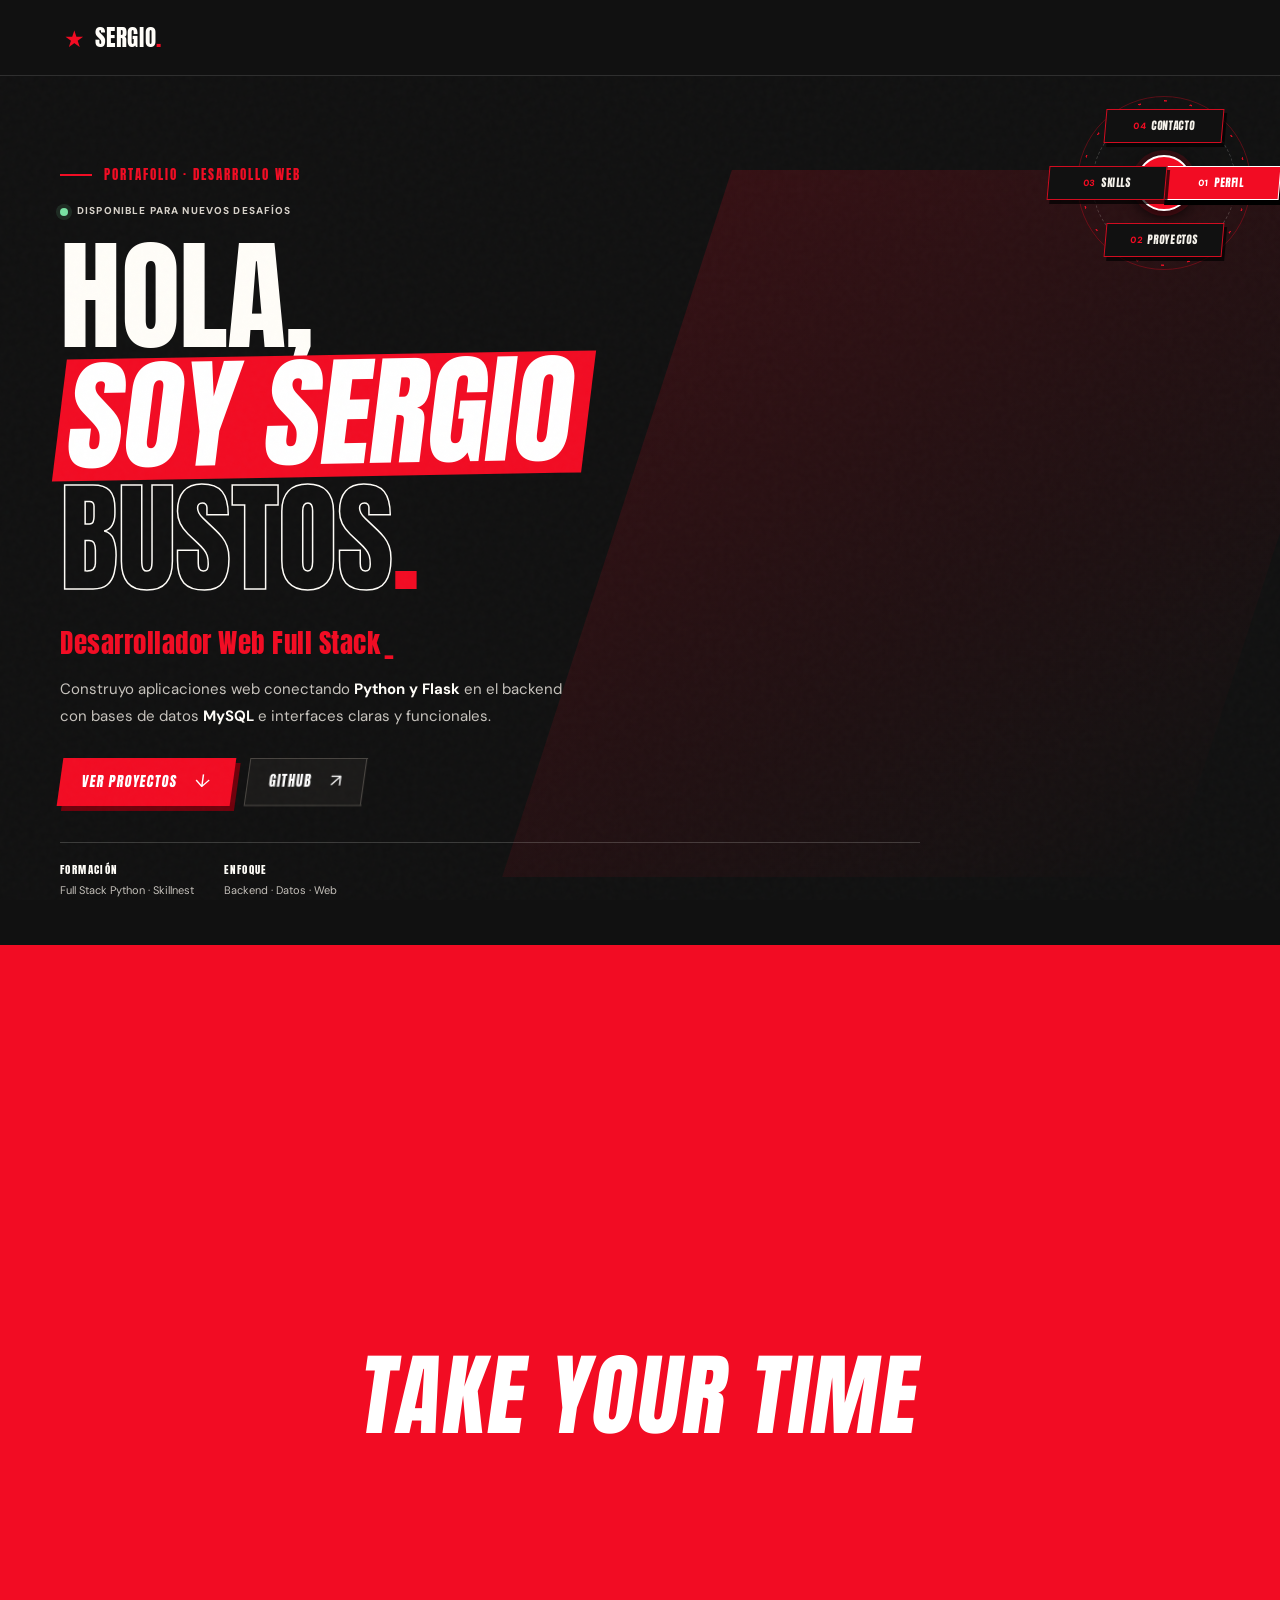
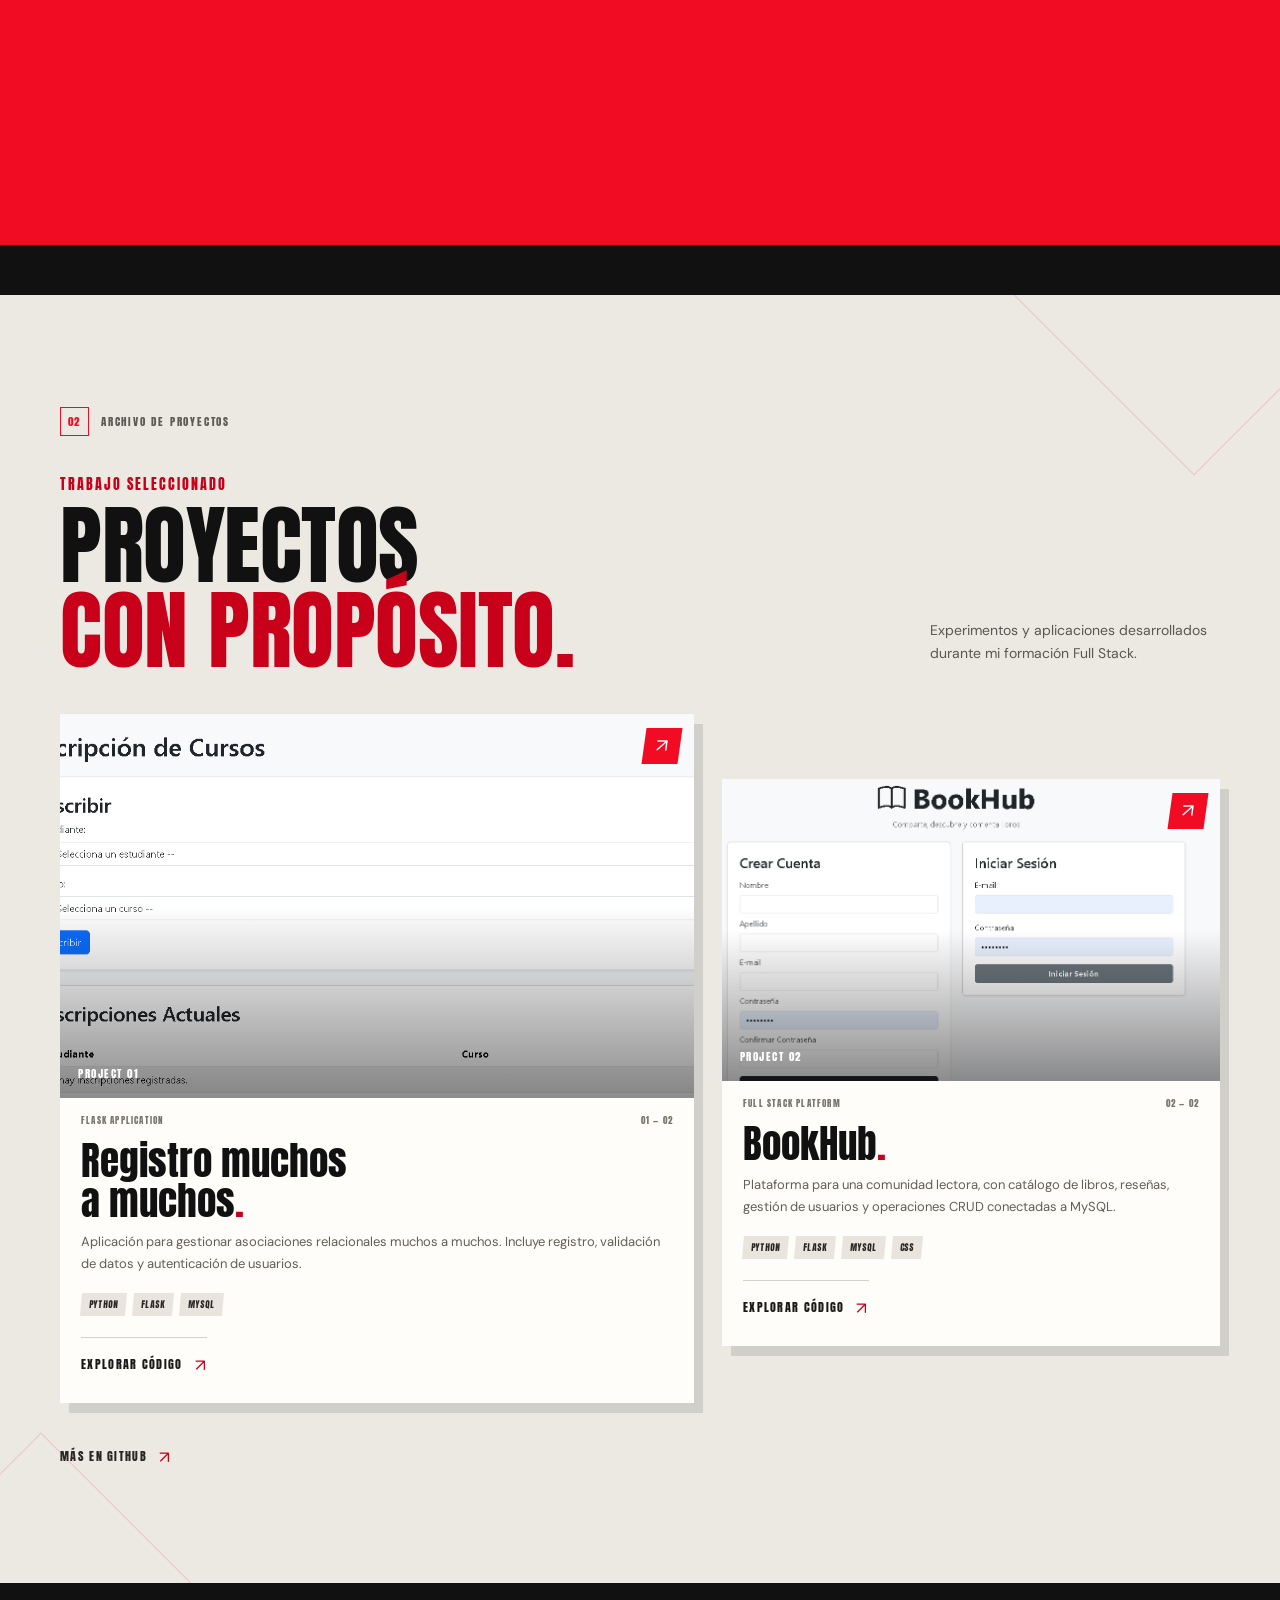
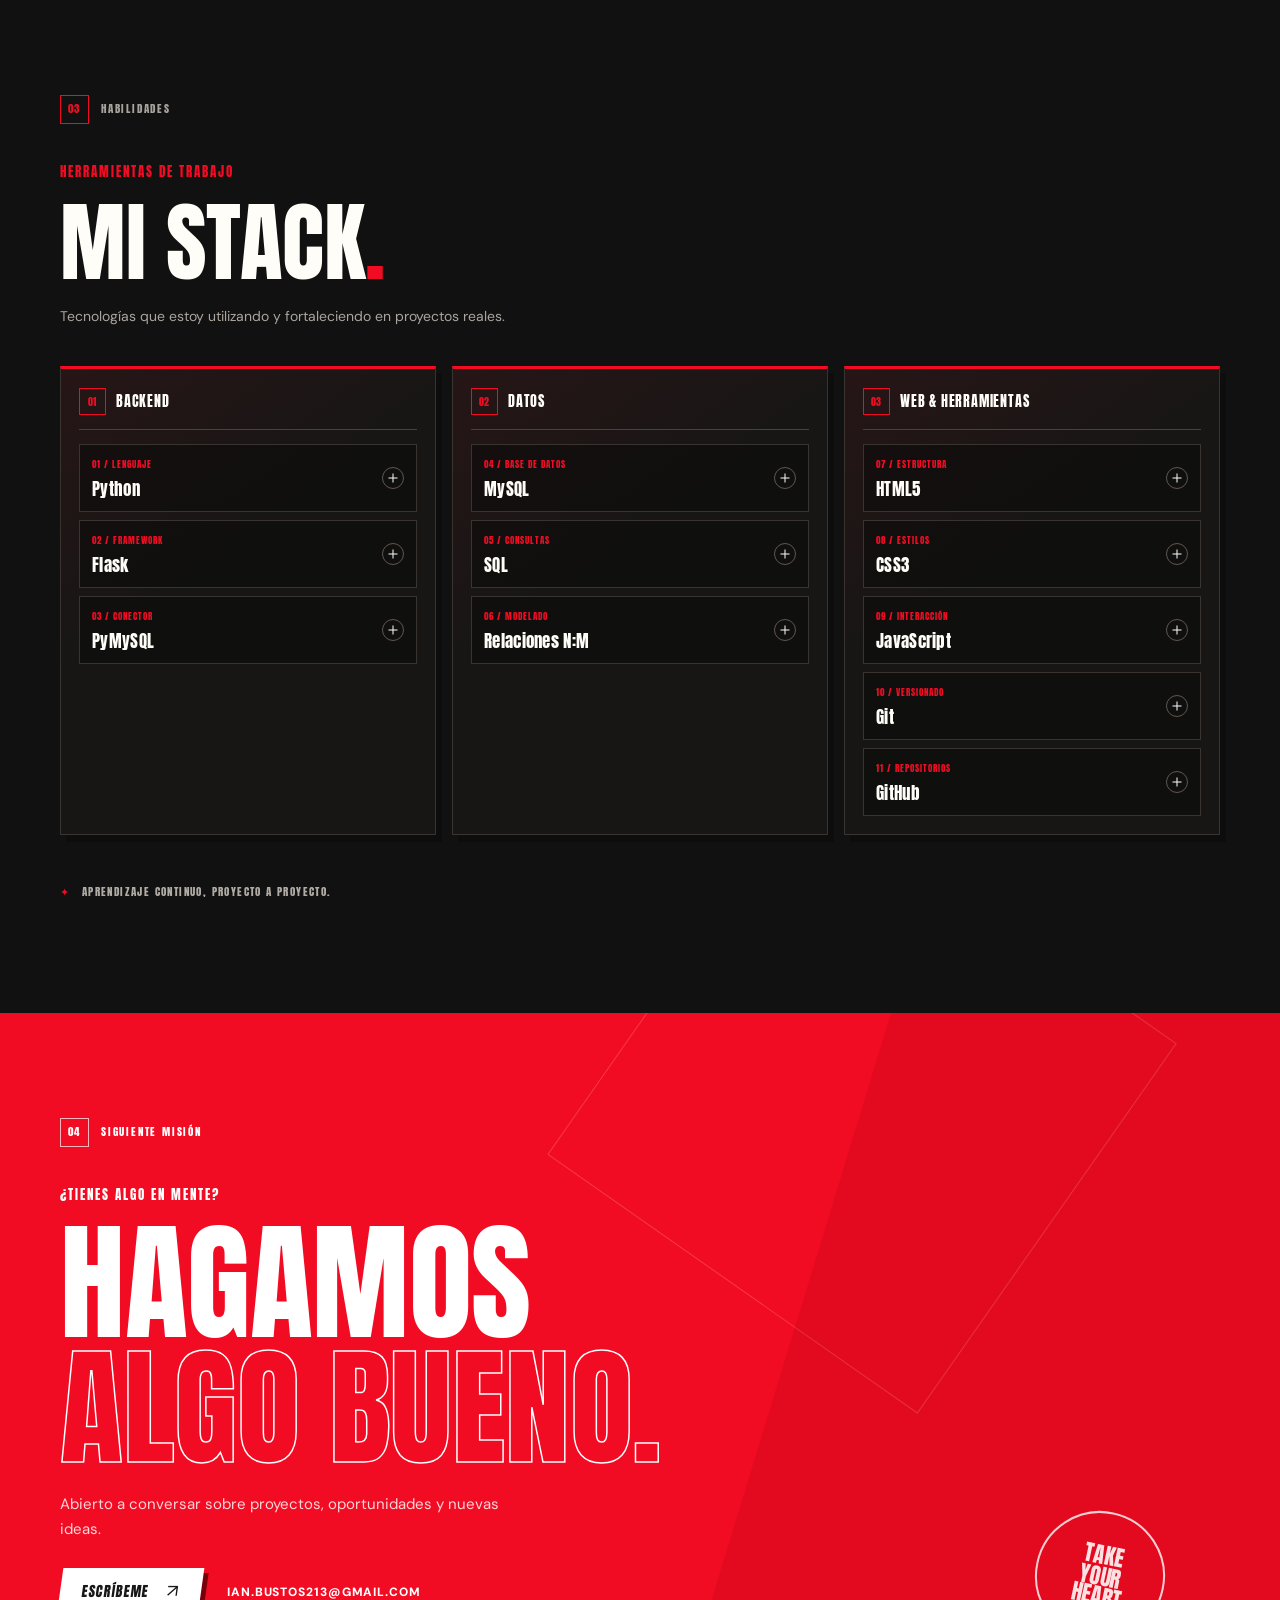
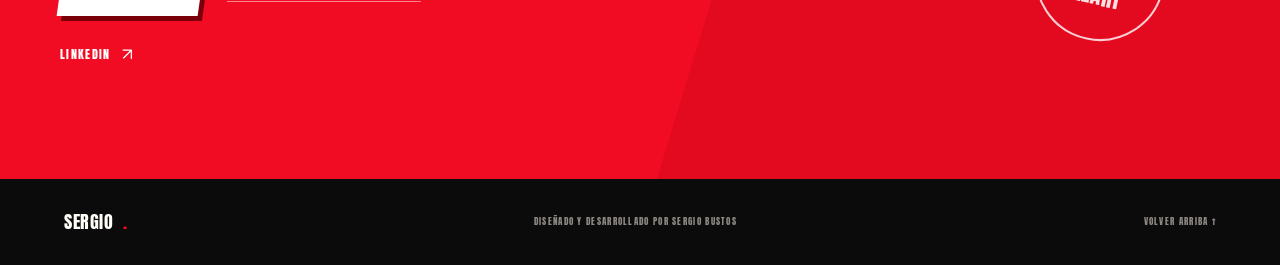
<file: index.html>
<!DOCTYPE html>
<html lang="es">
<head>
  <meta charset="UTF-8">
  <meta name="viewport" content="width=device-width, initial-scale=1">
  <meta name="theme-color" content="#111111">
  <meta name="description" content="Portafolio de Sergio Bustos, desarrollador web en formación. Proyectos con Python, Flask, MySQL y tecnologías frontend.">
  <title>Sergio Bustos — Desarrollador web</title>
  <link rel="preconnect" href="https://fonts.googleapis.com">
  <link rel="preconnect" href="https://fonts.gstatic.com" crossorigin>
  <link href="https://fonts.googleapis.com/css2?family=Anton&family=DM+Sans:wght@400;500;600;700;800&display=swap" rel="stylesheet">
  <link rel="stylesheet" href="assets/css/styles.css">
  <script src="assets/js/main.js" defer></script>
</head>
<body>
  <a class="skip-link" href="#contenido">Saltar al contenido</a>

  <div class="page-noise" aria-hidden="true"></div>
  <div class="transition-curtain" id="transition-curtain" aria-hidden="true">
    <span>TAKE YOUR TIME</span>
  </div>

  <header class="site-header">
    <a class="wordmark" href="#inicio" aria-label="Sergio Bustos, inicio">
      <span class="wordmark-star" aria-hidden="true">★</span>
      <span>SERGIO<span class="wordmark-dot">.</span></span>
    </a>
  </header>

  <nav class="command-wheel" aria-label="Navegación rápida">
    <div class="command-wheel-orbit" aria-hidden="true"></div>
    <span class="command-wheel-center" aria-hidden="true">MENU</span>
    <a class="command-wheel-link is-active" href="#sobre-mi" aria-current="location"><span>01</span> PERFIL</a>
    <a class="command-wheel-link" href="#proyectos"><span>02</span> PROYECTOS</a>
    <a class="command-wheel-link" href="#habilidades"><span>03</span> SKILLS</a>
    <a class="command-wheel-link" href="#contacto"><span>04</span> CONTACTO</a>
  </nav>

  <main id="contenido">
    <section class="hero section-wrap" id="inicio" aria-labelledby="hero-title">
      <div class="hero-copy">
        <p class="eyebrow"><span class="eyebrow-line"></span> PORTAFOLIO · DESARROLLO WEB</p>
        <p class="availability"><span class="availability-dot"></span> DISPONIBLE PARA NUEVOS DESAFÍOS</p>
        <h1 class="hero-title" id="hero-title">
          <span>HOLA,</span>
          <span class="hero-title-red">SOY SERGIO</span>
          <span class="hero-title-outline">BUSTOS<span class="title-period">.</span></span>
        </h1>
        <p class="hero-role"><span id="typewriter-text">Desarrollador Web Full Stack</span><span class="typewriter-cursor" aria-hidden="true">_</span></p>
        <p class="hero-description">
          Construyo aplicaciones web conectando <strong>Python y Flask</strong> en el backend con bases de datos <strong>MySQL</strong> e interfaces claras y funcionales.
        </p>
        <div class="hero-actions">
          <a class="button button-red" href="#proyectos">VER PROYECTOS <span aria-hidden="true">↓</span></a>
          <a class="button button-dark" href="https://github.com/mariiono12" target="_blank" rel="noopener noreferrer">GITHUB <span aria-hidden="true">↗</span></a>
        </div>
        <div class="hero-details">
          <span><b>FORMACIÓN</b> Full Stack Python · Skillnest</span>
          <span><b>ENFOQUE</b> Backend · Datos · Web</span>
        </div>
      </div>
      <a class="scroll-cue" href="#sobre-mi"><span></span> DESLIZA PARA EXPLORAR</a>
    </section>

    <div class="ticker" aria-label="Tecnologías principales">
      <div class="ticker-track" aria-hidden="true">
        <span>PYTHON</span><i>✦</i><span>FLASK</span><i>✦</i><span>MYSQL</span><i>✦</i><span>DESARROLLO WEB</span><i>✦</i>
        <span>PYTHON</span><i>✦</i><span>FLASK</span><i>✦</i><span>MYSQL</span><i>✦</i><span>DESARROLLO WEB</span><i>✦</i>
      </div>
    </div>

    <section class="about section-wrap section-block" id="sobre-mi" aria-labelledby="about-title">
      <div class="section-marker"><span>01</span> PERFIL</div>
      <div class="about-content">
        <div class="section-heading">
          <p class="eyebrow">MÁS QUE CÓDIGO</p>
          <h2 id="about-title">IDEAS CLARAS.<br><span>BUENAS SOLUCIONES.</span></h2>
        </div>
        <div class="about-copy">
          <p class="about-lead">Estoy formándome como desarrollador web Full Stack en el programa Skillnest y disfruto convertir problemas en herramientas útiles.</p>
          <p>En mis proyectos trabajo desde el diseño de datos y la lógica de servidor hasta la interfaz que usa cada persona. Me gusta aprender haciendo, cuidar los detalles y entender cómo cada parte encaja con las demás.</p>
          <a class="text-link" href="#contacto">CONOCE MI TRABAJO <span aria-hidden="true">↘</span></a>
        </div>
      </div>
      <div class="about-principles">
        <article class="principle-card">
          <span class="principle-number">01 / BACKEND</span>
          <h3>Lógica que resuelve</h3>
          <p>Rutas, validaciones y funcionalidades con Python y Flask.</p>
        </article>
        <article class="principle-card">
          <span class="principle-number">02 / DATOS</span>
          <h3>Relaciones con sentido</h3>
          <p>Modelado y consultas MySQL para aplicaciones conectadas.</p>
        </article>
        <article class="principle-card">
          <span class="principle-number">03 / FRONTEND</span>
          <h3>Hecho para personas</h3>
          <p>Interfaces web claras, accesibles y adaptables a cada pantalla.</p>
        </article>
      </div>
    </section>

    <section class="projects section-block" id="proyectos" aria-labelledby="projects-title">
      <div class="section-wrap">
        <div class="section-marker"><span>02</span> ARCHIVO DE PROYECTOS</div>
        <div class="projects-heading">
          <div class="section-heading">
            <p class="eyebrow">TRABAJO SELECCIONADO</p>
            <h2 id="projects-title">PROYECTOS<br><span>CON PROPÓSITO.</span></h2>
          </div>
          <p>Experimentos y aplicaciones desarrollados durante mi formación Full Stack.</p>
        </div>

        <div class="project-grid">
          <article class="project-card project-card-featured">
            <a class="project-image-link" href="https://github.com/mariiono12/Skillnest_fullStack_Python/tree/main/python/flask/fundamentos/28.-Registro_muchos_a_muchos" target="_blank" rel="noopener noreferrer" aria-label="Ver código de Registro muchos a muchos en GitHub">
              <img src="assets/images/INSCRIPCION_MUCHO.png" alt="Interfaz del proyecto Registro muchos a muchos" width="1200" height="700" loading="lazy">
              <span class="project-image-index">PROJECT 01</span>
              <span class="project-image-arrow" aria-hidden="true">↗</span>
            </a>
            <div class="project-meta"><span>FLASK APPLICATION</span><span>01 — 02</span></div>
            <div class="project-content">
              <h3>Registro muchos<br>a muchos<span>.</span></h3>
              <p>Aplicación para gestionar asociaciones relacionales muchos a muchos. Incluye registro, validación de datos y autenticación de usuarios.</p>
              <div class="tag-list"><span>PYTHON</span><span>FLASK</span><span>MYSQL</span></div>
              <a class="project-link" href="https://github.com/mariiono12/Skillnest_fullStack_Python/tree/main/python/flask/fundamentos/28.-Registro_muchos_a_muchos" target="_blank" rel="noopener noreferrer">EXPLORAR CÓDIGO <span aria-hidden="true">↗</span></a>
            </div>
          </article>

          <article class="project-card">
            <a class="project-image-link" href="https://github.com/mariiono12/Skillnest_fullStack_Python/tree/main/python/flask/fundamentos/bookhub" target="_blank" rel="noopener noreferrer" aria-label="Ver código de BookHub en GitHub">
              <img src="assets/images/bookhub.png" alt="Interfaz de la plataforma BookHub" width="1200" height="700" loading="lazy">
              <span class="project-image-index">PROJECT 02</span>
              <span class="project-image-arrow" aria-hidden="true">↗</span>
            </a>
            <div class="project-meta"><span>FULL STACK PLATFORM</span><span>02 — 02</span></div>
            <div class="project-content">
              <h3>BookHub<span>.</span></h3>
              <p>Plataforma para una comunidad lectora, con catálogo de libros, reseñas, gestión de usuarios y operaciones CRUD conectadas a MySQL.</p>
              <div class="tag-list"><span>PYTHON</span><span>FLASK</span><span>MYSQL</span><span>CSS</span></div>
              <a class="project-link" href="https://github.com/mariiono12/Skillnest_fullStack_Python/tree/main/python/flask/fundamentos/bookhub" target="_blank" rel="noopener noreferrer">EXPLORAR CÓDIGO <span aria-hidden="true">↗</span></a>
            </div>
          </article>
        </div>
        <a class="all-projects-link" href="https://github.com/mariiono12" target="_blank" rel="noopener noreferrer">MÁS EN GITHUB <span aria-hidden="true">↗</span></a>
      </div>
    </section>

    <section class="skills section-wrap section-block" id="habilidades" aria-labelledby="skills-title">
      <div class="section-marker"><span>03</span> HABILIDADES</div>
      <div class="skills-layout">
        <div class="section-heading">
          <p class="eyebrow">HERRAMIENTAS DE TRABAJO</p>
          <h2 id="skills-title">MI STACK<span>.</span></h2>
          <p class="skills-intro">Tecnologías que estoy utilizando y fortaleciendo en proyectos reales.</p>
        </div>
        <div class="skill-groups">
          <section class="skill-group" aria-labelledby="backend-title">
            <h3 id="backend-title"><span>01</span> BACKEND</h3>
            <div class="skill-list">
              <details class="skill-item">
                <summary><span class="skill-level">01 / LENGUAJE</span><span class="skill-name">Python</span><span class="skill-toggle" aria-hidden="true"></span></summary>
                <div class="skill-description"><div class="skill-description-inner"><p>La base para crear la lógica, automatizaciones y funciones del servidor.</p></div></div>
              </details>
              <details class="skill-item">
                <summary><span class="skill-level">02 / FRAMEWORK</span><span class="skill-name">Flask</span><span class="skill-toggle" aria-hidden="true"></span></summary>
                <div class="skill-description"><div class="skill-description-inner"><p>Rutas y aplicaciones web conectadas con plantillas y bases de datos.</p></div></div>
              </details>
              <details class="skill-item">
                <summary><span class="skill-level">03 / CONECTOR</span><span class="skill-name">PyMySQL</span><span class="skill-toggle" aria-hidden="true"></span></summary>
                <div class="skill-description"><div class="skill-description-inner"><p>Comunicación entre aplicaciones Python y bases de datos MySQL.</p></div></div>
              </details>
            </div>
          </section>
          <section class="skill-group" aria-labelledby="data-title">
            <h3 id="data-title"><span>02</span> DATOS</h3>
            <div class="skill-list">
              <details class="skill-item">
                <summary><span class="skill-level">04 / BASE DE DATOS</span><span class="skill-name">MySQL</span><span class="skill-toggle" aria-hidden="true"></span></summary>
                <div class="skill-description"><div class="skill-description-inner"><p>Organización y almacenamiento de información en bases relacionales.</p></div></div>
              </details>
              <details class="skill-item">
                <summary><span class="skill-level">05 / CONSULTAS</span><span class="skill-name">SQL</span><span class="skill-toggle" aria-hidden="true"></span></summary>
                <div class="skill-description"><div class="skill-description-inner"><p>Consultas para crear, buscar y actualizar datos de forma estructurada.</p></div></div>
              </details>
              <details class="skill-item">
                <summary><span class="skill-level">06 / MODELADO</span><span class="skill-name">Relaciones N:M</span><span class="skill-toggle" aria-hidden="true"></span></summary>
                <div class="skill-description"><div class="skill-description-inner"><p>Conexión de datos relacionados mediante tablas y claves intermedias.</p></div></div>
              </details>
            </div>
          </section>
          <section class="skill-group" aria-labelledby="web-title">
            <h3 id="web-title"><span>03</span> WEB &amp; HERRAMIENTAS</h3>
            <div class="skill-list">
              <details class="skill-item">
                <summary><span class="skill-level">07 / ESTRUCTURA</span><span class="skill-name">HTML5</span><span class="skill-toggle" aria-hidden="true"></span></summary>
                <div class="skill-description"><div class="skill-description-inner"><p>Contenido web semántico y accesible, organizado con claridad.</p></div></div>
              </details>
              <details class="skill-item">
                <summary><span class="skill-level">08 / ESTILOS</span><span class="skill-name">CSS3</span><span class="skill-toggle" aria-hidden="true"></span></summary>
                <div class="skill-description"><div class="skill-description-inner"><p>Diseño adaptable, composición visual y animaciones para interfaces.</p></div></div>
              </details>
              <details class="skill-item">
                <summary><span class="skill-level">09 / INTERACCIÓN</span><span class="skill-name">JavaScript</span><span class="skill-toggle" aria-hidden="true"></span></summary>
                <div class="skill-description"><div class="skill-description-inner"><p>Comportamientos dinámicos e interacciones dentro de la página.</p></div></div>
              </details>
              <details class="skill-item">
                <summary><span class="skill-level">10 / VERSIONADO</span><span class="skill-name">Git</span><span class="skill-toggle" aria-hidden="true"></span></summary>
                <div class="skill-description"><div class="skill-description-inner"><p>Seguimiento de cambios y organización del trabajo en el código.</p></div></div>
              </details>
              <details class="skill-item">
                <summary><span class="skill-level">11 / REPOSITORIOS</span><span class="skill-name">GitHub</span><span class="skill-toggle" aria-hidden="true"></span></summary>
                <div class="skill-description"><div class="skill-description-inner"><p>Publicación de proyectos y colaboración mediante repositorios.</p></div></div>
              </details>
            </div>
          </section>
        </div>
      </div>
      <div class="skills-note"><span aria-hidden="true">✦</span> APRENDIZAJE CONTINUO, PROYECTO A PROYECTO.</div>
    </section>

    <section class="contact section-block" id="contacto" aria-labelledby="contact-title">
      <div class="contact-shape" aria-hidden="true"></div>
      <div class="section-wrap contact-inner">
        <div class="section-marker"><span>04</span> SIGUIENTE MISIÓN</div>
        <p class="eyebrow">¿TIENES ALGO EN MENTE?</p>
        <h2 id="contact-title">HAGAMOS<br><span>ALGO BUENO.</span></h2>
        <p class="contact-copy">Abierto a conversar sobre proyectos, oportunidades y nuevas ideas.</p>
        <div class="contact-actions">
          <a class="button button-light" href="https://mail.google.com/mail/?view=cm&amp;fs=1&amp;to=ian.bustos213%40gmail.com&amp;su=Contacto%20desde%20tu%20portafolio&amp;body=Hola%20Sergio%2C%0A%0AVi%20tu%20portafolio%20y%20me%20gustar%C3%ADa%20conversar%20contigo%20sobre%3A%0A%0AAsunto%20%2F%20idea%3A%0AMensaje%3A%0A%0AMi%20nombre%3A%0AMi%20correo%3A%0A%0ASaludos." target="_blank" rel="noopener noreferrer">ESCRÍBEME <span aria-hidden="true">↗</span></a>
          <a class="contact-email" href="mailto:ian.bustos213@gmail.com">IAN.BUSTOS213@GMAIL.COM</a>
        </div>
        <a class="linkedin-link" href="https://www.linkedin.com/in/sergio-bustos-859973414/" target="_blank" rel="noopener noreferrer">LINKEDIN <span aria-hidden="true">↗</span></a>
      </div>
      <span class="contact-stamp" aria-hidden="true">TAKE<br>YOUR<br>HEART</span>
    </section>
  </main>

  <footer class="site-footer">
    <a class="footer-mark" href="#inicio">SERGIO<span>.</span></a>
    <p>DISEÑADO Y DESARROLLADO POR SERGIO BUSTOS</p>
    <a href="#inicio" class="back-top">VOLVER ARRIBA ↑</a>
  </footer>
</body>
</html>
</file>
<file: assets/css/styles.css>
:root {
  color-scheme: dark;
  --red: #f20c23;
  --red-dark: #c90019;
  --black: #111111;
  --ink: #171717;
  --paper: #f5f2eb;
  --white: #fffdf8;
  --muted: #aaa7a2;
  --line: rgba(255, 253, 248, 0.18);
  --display: "Anton", Impact, sans-serif;
  --body: "DM Sans", Arial, sans-serif;
  --page-width: 1160px;
}

* {
  box-sizing: border-box;
}

html {
  scroll-behavior: smooth;
  scroll-padding-top: 92px;
}

body {
  margin: 0;
  overflow-x: hidden;
  background: var(--black);
  color: var(--white);
  font-family: var(--body);
  font-size: 16px;
  line-height: 1.65;
}

::selection {
  background: var(--red);
  color: #fff;
}

a {
  color: inherit;
}

button,
a {
  -webkit-tap-highlight-color: transparent;
}

a:focus-visible,
button:focus-visible {
  outline: 3px solid #ffd84d;
  outline-offset: 5px;
}

.page-noise {
  position: fixed;
  z-index: 20;
  pointer-events: none;
  inset: 0;
  opacity: 0.1;
  background-image: url("data:image/svg+xml,%3Csvg viewBox='0 0 180 180' xmlns='http://www.w3.org/2000/svg'%3E%3Cfilter id='n'%3E%3CfeTurbulence type='fractalNoise' baseFrequency='.82' numOctaves='3' stitchTiles='stitch'/%3E%3C/filter%3E%3Crect width='100%25' height='100%25' filter='url(%23n)' opacity='.22'/%3E%3C/svg%3E");
}

.skip-link {
  position: fixed;
  z-index: 100;
  top: 12px;
  left: 12px;
  padding: 10px 16px;
  transform: translateY(-160%);
  background: var(--paper);
  color: var(--black);
  font-weight: 700;
}

.skip-link:focus {
  transform: translateY(0);
}

.site-header {
  position: sticky;
  z-index: 50;
  top: 0;
  display: flex;
  min-height: 76px;
  align-items: center;
  justify-content: flex-start;
  gap: 30px;
  padding: 0 clamp(22px, 5vw, 76px);
  border-bottom: 1px solid rgba(255, 255, 255, 0.13);
  background: rgba(17, 17, 17, 0.94);
  backdrop-filter: blur(14px);
}

.wordmark,
.footer-mark {
  display: inline-flex;
  align-items: center;
  gap: 9px;
  color: var(--white);
  font-family: var(--display);
  font-size: 23px;
  letter-spacing: 0.6px;
  text-decoration: none;
}

.wordmark-star,
.wordmark-dot,
.footer-mark span {
  color: var(--red);
}

.command-wheel {
  position: fixed;
  z-index: 40;
  top: 91px;
  right: 24px;
  width: 184px;
  height: 184px;
  pointer-events: none;
}

.command-wheel-orbit {
  position: absolute;
  inset: 5px;
  border: 1px solid rgba(242, 12, 35, 0.32);
  border-radius: 50%;
}

.command-wheel-orbit::before,
.command-wheel-orbit::after {
  position: absolute;
  border-radius: inherit;
  content: "";
}

.command-wheel-orbit::before {
  inset: 3px;
  background: repeating-conic-gradient(
    from 0deg,
    rgba(242, 12, 35, 0.95) 0deg 2deg,
    transparent 2deg 18deg
  );
  -webkit-mask: radial-gradient(farthest-side, transparent calc(100% - 2px), #000 calc(100% - 1px));
  mask: radial-gradient(farthest-side, transparent calc(100% - 2px), #000 calc(100% - 1px));
  animation: command-wheel-spin 26s linear infinite;
}

.command-wheel-orbit::after {
  inset: 14px;
  transform: rotate(-18deg);
  border: 1px dashed rgba(255, 253, 248, 0.18);
  animation: command-wheel-spin 42s linear infinite reverse;
}

@keyframes command-wheel-spin {
  to { transform: rotate(360deg); }
}

.command-wheel-center {
  position: absolute;
  z-index: 2;
  top: 50%;
  left: 50%;
  display: grid;
  width: 56px;
  height: 56px;
  place-items: center;
  transform: translate(-50%, -50%);
  border: 2px solid #fff;
  border-radius: 50%;
  background: var(--red);
  box-shadow: 0 0 0 5px rgba(242, 12, 35, 0.15), 0 4px 15px #000;
  color: #fff;
  font-family: var(--display);
  font-size: 13px;
  letter-spacing: 1px;
}

.command-wheel-link {
  position: absolute;
  z-index: 3;
  top: 50%;
  left: 50%;
  display: inline-flex;
  width: 118px;
  min-height: 34px;
  align-items: center;
  justify-content: center;
  gap: 5px;
  transform: translate(-50%, -50%) skewX(-5deg);
  border: 1px solid rgba(242, 12, 35, 0.86);
  background: #111;
  box-shadow: 3px 4px 0 rgba(0, 0, 0, 0.7);
  color: #f5f2eb;
  font-family: var(--display);
  font-size: 11px;
  letter-spacing: 0.65px;
  text-decoration: none;
  pointer-events: auto;
  transition: left 520ms cubic-bezier(0.2, 0.8, 0.2, 1), top 520ms cubic-bezier(0.2, 0.8, 0.2, 1), background 160ms ease, box-shadow 160ms ease, color 160ms ease;
}

.command-wheel-link span {
  color: var(--red);
  font-family: var(--body);
  font-size: 9px;
  font-weight: 800;
}

.command-wheel-link:hover,
.command-wheel-link.is-active {
  border-color: #fff;
  background: var(--red);
  box-shadow: 4px 5px 0 #000;
  color: #fff;
}

.command-wheel-link:hover span,
.command-wheel-link.is-active span {
  color: #fff;
}

.section-wrap {
  width: min(var(--page-width), calc(100% - 64px));
  margin-inline: auto;
}

.hero {
  position: relative;
  display: grid;
  min-height: min(760px, calc(100svh - 76px));
  grid-template-columns: minmax(0, 1fr);
  align-items: center;
  padding-top: 88px;
  padding-bottom: 120px;
}

.hero::before {
  position: absolute;
  z-index: -1;
  top: 10%;
  left: 48%;
  width: 52vw;
  height: 75%;
  transform: skewX(-18deg);
  background: linear-gradient(135deg, rgba(242, 12, 35, 0.16), rgba(242, 12, 35, 0));
  content: "";
  pointer-events: none;
}

.hero-copy {
  position: relative;
  z-index: 2;
  max-width: 860px;
}

.eyebrow {
  display: flex;
  align-items: center;
  gap: 12px;
  margin: 0 0 18px;
  color: var(--red);
  font-family: var(--display);
  font-size: 13px;
  letter-spacing: 2px;
}

.eyebrow-line {
  width: 32px;
  height: 2px;
  background: currentColor;
}

.availability {
  display: flex;
  align-items: center;
  gap: 9px;
  margin: 0 0 18px;
  color: #d7d2ca;
  font-size: 10px;
  font-weight: 800;
  letter-spacing: 1.15px;
}

.availability-dot {
  width: 8px;
  height: 8px;
  border-radius: 50%;
  background: #79e1a3;
  box-shadow: 0 0 0 4px rgba(121, 225, 163, 0.12);
}

.hero-title,
.section-heading h2,
.contact h2 {
  margin: 0;
  font-family: var(--display);
  font-weight: 400;
  letter-spacing: -0.5px;
  line-height: 0.96;
}

.hero-title {
  display: flex;
  flex-direction: column;
  align-items: flex-start;
  font-size: clamp(68px, 9.5vw, 132px);
}

.hero-title > span {
  display: block;
}

.hero-title-red {
  position: relative;
  z-index: 1;
  padding: 0 15px 5px 10px;
  transform: skewX(-8deg) rotate(-1deg);
  background: var(--red);
  color: #fff;
}

.hero-title-outline {
  margin-top: 4px;
  color: transparent;
  -webkit-text-stroke: 1.5px var(--white);
}

.title-period {
  color: var(--red);
  -webkit-text-stroke: 0;
}

.hero-role {
  min-height: 35px;
  margin: 24px 0 10px;
  color: var(--red);
  font-family: var(--display);
  font-size: clamp(19px, 2.4vw, 27px);
  letter-spacing: 0.5px;
}

.typewriter-cursor {
  margin-left: 4px;
  animation: cursor-blink 850ms steps(2, start) infinite;
}

@keyframes cursor-blink {
  to { visibility: hidden; }
}

.hero-description {
  max-width: 510px;
  margin: 0;
  color: #c7c3bd;
  font-size: 15px;
  line-height: 1.8;
}

.hero-description strong {
  color: var(--white);
}

.hero-actions {
  display: flex;
  flex-wrap: wrap;
  gap: 14px;
  margin-top: 28px;
}

.button {
  display: inline-flex;
  min-height: 48px;
  align-items: center;
  justify-content: center;
  gap: 18px;
  padding: 0 21px;
  transform: skewX(-8deg);
  border: 1px solid transparent;
  font-family: var(--display);
  font-size: 14px;
  letter-spacing: 1px;
  text-decoration: none;
  transition: transform 180ms ease, background 180ms ease, box-shadow 180ms ease;
}

.button span {
  font-family: var(--body);
  font-size: 18px;
}

.button:hover {
  transform: skewX(-8deg) translate(-2px, -3px);
}

.button-red {
  background: var(--red);
  color: #fff;
  box-shadow: 5px 5px 0 #70000c;
}

.button-red:hover {
  background: #ff263b;
  box-shadow: 7px 8px 0 #70000c;
}

.button-dark {
  border-color: #494541;
  background: #1b1a19;
  color: #fff;
}

.button-dark:hover {
  border-color: var(--red);
  background: #262321;
}

.hero-details {
  display: flex;
  flex-wrap: wrap;
  gap: 30px;
  margin-top: 36px;
  padding-top: 18px;
  border-top: 1px solid var(--line);
}

.hero-details span {
  display: grid;
  gap: 2px;
  color: #c4c0ba;
  font-size: 11px;
}

.hero-details b {
  color: var(--white);
  font-family: var(--display);
  font-size: 11px;
  font-weight: 400;
  letter-spacing: 1.4px;
}

.scroll-cue {
  position: absolute;
  bottom: 32px;
  left: 0;
  display: flex;
  align-items: center;
  gap: 10px;
  color: var(--muted);
  font-family: var(--display);
  font-size: 10px;
  letter-spacing: 1.5px;
  text-decoration: none;
}

.scroll-cue span {
  width: 28px;
  height: 1px;
  background: var(--red);
}

.ticker {
  overflow: hidden;
  transform: rotate(-1.3deg) scale(1.02);
  border-block: 2px solid #fff;
  background: var(--red);
  color: #fff;
}

.ticker-track {
  display: flex;
  width: max-content;
  align-items: center;
  gap: 24px;
  padding: 12px 0;
  animation: ticker-scroll 28s linear infinite;
}

.ticker-track span {
  font-family: var(--display);
  font-size: 18px;
  letter-spacing: 1.5px;
}

.ticker-track i {
  font-size: 15px;
  font-style: normal;
}

@keyframes ticker-scroll {
  to { transform: translateX(-50%); }
}

.section-block {
  position: relative;
  padding-block: 112px;
}

.section-marker {
  display: flex;
  align-items: center;
  gap: 12px;
  margin-bottom: 37px;
  color: #a7a29b;
  font-family: var(--display);
  font-size: 11px;
  letter-spacing: 1.8px;
}

.section-marker span {
  display: inline-grid;
  width: 29px;
  height: 29px;
  place-items: center;
  border: 1px solid var(--red);
  color: var(--red);
}

.about-content {
  display: grid;
  grid-template-columns: 1fr 0.82fr;
  gap: clamp(32px, 8vw, 120px);
  align-items: end;
}

.section-heading h2,
.contact h2 {
  font-size: clamp(48px, 7vw, 88px);
}

.section-heading h2 span {
  color: var(--red);
}

.about-copy {
  padding-bottom: 4px;
  color: #bdb8b1;
  font-size: 14px;
}

.about-copy p {
  margin: 0 0 17px;
}

.about-copy .about-lead {
  color: var(--white);
  font-size: 17px;
  font-weight: 700;
  line-height: 1.55;
}

.text-link,
.project-link,
.all-projects-link,
.linkedin-link {
  display: inline-flex;
  align-items: center;
  gap: 12px;
  color: #fff;
  font-family: var(--display);
  font-size: 12px;
  letter-spacing: 1.3px;
  text-decoration: none;
}

.text-link {
  margin-top: 9px;
  color: var(--red);
}

.text-link span,
.project-link span,
.all-projects-link span,
.linkedin-link span {
  font-family: var(--body);
  font-size: 17px;
  transition: transform 180ms ease;
}

.text-link:hover span,
.project-link:hover span,
.all-projects-link:hover span,
.linkedin-link:hover span {
  transform: translate(3px, -3px);
}

.about-principles {
  display: grid;
  grid-template-columns: repeat(3, 1fr);
  gap: 14px;
  margin-top: 60px;
}

.principle-card {
  min-height: 175px;
  padding: 22px;
  border: 1px solid #363330;
  border-top: 2px solid var(--red);
  background: #171615;
  transition: transform 180ms ease, background 180ms ease;
}

.principle-card:hover {
  transform: translateY(-5px);
  background: #201d1b;
}

.principle-number {
  color: var(--red);
  font-family: var(--display);
  font-size: 10px;
  letter-spacing: 1.4px;
}

.principle-card h3 {
  margin: 21px 0 7px;
  font-family: var(--display);
  font-size: 21px;
  font-weight: 400;
  letter-spacing: 0.2px;
}

.principle-card p {
  max-width: 260px;
  margin: 0;
  color: #a9a49d;
  font-size: 12px;
}

.projects {
  overflow: hidden;
  background: #ece9e2;
  color: var(--black);
}

.projects::before,
.projects::after {
  position: absolute;
  width: 280px;
  height: 280px;
  transform: rotate(45deg);
  border: 1px solid rgba(242, 12, 35, 0.17);
  content: "";
  pointer-events: none;
}

.projects::before {
  top: -160px;
  right: -55px;
}

.projects::after {
  bottom: -190px;
  left: -100px;
}

.projects .section-marker {
  color: #5e5a56;
}

.projects-heading {
  display: flex;
  align-items: end;
  justify-content: space-between;
  gap: 35px;
  margin-bottom: 42px;
}

.projects-heading .eyebrow {
  color: var(--red-dark);
}

.projects-heading p {
  max-width: 290px;
  margin: 0 0 7px;
  color: #5a5651;
  font-size: 14px;
}

.projects .section-heading h2 span {
  color: var(--red-dark);
}

.project-grid {
  display: grid;
  grid-template-columns: 1.12fr 0.88fr;
  align-items: start;
  gap: 28px;
}

.project-card {
  position: relative;
  min-width: 0;
  background: #fffdf9;
  box-shadow: 9px 10px 0 rgba(17, 17, 17, 0.12);
  transition: transform 200ms ease, box-shadow 200ms ease;
}

.project-card:nth-child(2) {
  margin-top: 65px;
}

.project-card:hover {
  transform: translateY(-6px);
  box-shadow: 12px 17px 0 rgba(17, 17, 17, 0.16);
}

.project-image-link {
  position: relative;
  display: block;
  overflow: hidden;
  aspect-ratio: 1.65;
  background: #211f1e;
}

.project-image-link::after {
  position: absolute;
  inset: 50% 0 0;
  background: linear-gradient(transparent, rgba(0, 0, 0, 0.45));
  content: "";
}

.project-image-link img {
  display: block;
  width: 100%;
  height: 100%;
  object-fit: cover;
  transition: transform 450ms cubic-bezier(0.2, 0.7, 0.2, 1);
}

.project-card:hover .project-image-link img {
  transform: scale(1.045);
}

.project-image-index,
.project-image-arrow {
  position: absolute;
  z-index: 1;
  color: #fff;
}

.project-image-index {
  bottom: 15px;
  left: 18px;
  font-family: var(--display);
  font-size: 11px;
  letter-spacing: 1.5px;
}

.project-image-arrow {
  top: 14px;
  right: 14px;
  display: grid;
  width: 36px;
  height: 36px;
  place-items: center;
  transform: skewX(-8deg);
  background: var(--red);
  font-size: 19px;
}

.project-meta {
  display: flex;
  justify-content: space-between;
  gap: 12px;
  padding: 15px 21px 0;
  color: #79746d;
  font-family: var(--display);
  font-size: 9px;
  letter-spacing: 1.2px;
}

.project-content {
  padding: 13px 21px 24px;
}

.project-content h3 {
  margin: 0 0 10px;
  font-family: var(--display);
  font-size: clamp(26px, 3.2vw, 39px);
  font-weight: 400;
  line-height: 1.02;
}

.project-content h3 span {
  color: var(--red-dark);
}

.project-content p {
  margin: 0;
  color: #625e58;
  font-size: 13px;
  line-height: 1.7;
}

.tag-list {
  display: flex;
  flex-wrap: wrap;
  gap: 7px;
  margin-top: 18px;
}

.tag-list span {
  padding: 4px 8px;
  transform: skewX(-5deg);
  background: #e9e5de;
  color: #2a2825;
  font-family: var(--display);
  font-size: 9px;
  letter-spacing: 0.8px;
}

.project-link {
  margin-top: 21px;
  padding-top: 13px;
  border-top: 1px solid #d5d0c8;
  color: #1b1917;
}

.project-link span {
  color: var(--red-dark);
}

.all-projects-link {
  position: relative;
  z-index: 1;
  margin-top: 40px;
  color: #282522;
}

.all-projects-link span {
  color: var(--red-dark);
}

.skills-layout {
  display: grid;
  gap: 38px;
}

.skills-intro {
  max-width: 460px;
  margin: 20px 0 0;
  color: #aaa59e;
  font-size: 14px;
}

.skills .section-heading h2 span {
  color: var(--red);
}

.skill-groups {
  display: grid;
  grid-template-columns: repeat(3, minmax(0, 1fr));
  align-items: stretch;
  gap: 16px;
}

.skill-group {
  min-width: 0;
  padding: 18px;
  border: 1px solid #393430;
  border-top: 3px solid var(--red);
  background:
    linear-gradient(145deg, rgba(242, 12, 35, 0.07), transparent 42%),
    #171615;
  box-shadow: 6px 7px 0 rgba(0, 0, 0, 0.22);
}

.skill-group h3 {
  display: flex;
  align-items: center;
  gap: 10px;
  min-height: 43px;
  margin: 0 0 14px;
  padding-bottom: 12px;
  border-bottom: 1px solid #48413d;
  color: var(--white);
  font-family: var(--display);
  font-size: 14px;
  font-weight: 400;
  letter-spacing: 0.8px;
}

.skill-group h3 span {
  display: inline-grid;
  width: 27px;
  height: 27px;
  flex: 0 0 27px;
  place-items: center;
  border: 1px solid var(--red);
  color: var(--red);
  font-size: 10px;
}

.skill-list {
  display: grid;
  gap: 8px;
}

.skill-item {
  overflow: hidden;
  border: 1px solid #393430;
  background: rgba(9, 9, 9, 0.5);
  transition: border-color 180ms ease, background 180ms ease;
}

.skill-item[open] {
  border-color: var(--red);
  background: #201d1b;
}

.skill-item summary {
  display: grid;
  min-height: 66px;
  grid-template-columns: minmax(0, 1fr) 25px;
  align-items: center;
  gap: 3px 8px;
  padding: 10px 12px;
  cursor: pointer;
  list-style: none;
}

.skill-item summary::-webkit-details-marker {
  display: none;
}

.skill-item summary:focus-visible {
  outline: 3px solid #ffd84d;
  outline-offset: -3px;
}

.skill-level {
  grid-column: 1;
  color: var(--red);
  font-family: var(--display);
  font-size: 9px;
  letter-spacing: 1px;
}

.skill-name {
  grid-column: 1;
  color: var(--white);
  font-family: var(--display);
  font-size: 17px;
  line-height: 1.1;
  letter-spacing: 0.3px;
}

.skill-toggle {
  position: relative;
  width: 22px;
  height: 22px;
  grid-column: 2;
  grid-row: 1 / span 2;
  justify-self: end;
  border: 1px solid #62564f;
  border-radius: 50%;
  transition: transform 200ms ease, border-color 180ms ease, background 180ms ease;
}

.skill-toggle::before,
.skill-toggle::after {
  position: absolute;
  top: 50%;
  left: 50%;
  width: 9px;
  height: 1px;
  transform: translate(-50%, -50%);
  background: #fff;
  content: "";
}

.skill-toggle::after {
  transform: translate(-50%, -50%) rotate(90deg);
  transition: transform 200ms ease;
}

.skill-item[open] .skill-toggle {
  transform: rotate(180deg);
  border-color: var(--red);
  background: var(--red);
}

.skill-item[open] .skill-toggle::after {
  transform: translate(-50%, -50%) rotate(0);
}

.skill-description {
  display: grid;
  grid-template-rows: 1fr;
}

.skill-item[open] .skill-description {
  animation: skill-description-enter 260ms cubic-bezier(0.2, 0.7, 0.2, 1) both;
}

@keyframes skill-description-enter {
  from {
    grid-template-rows: 0fr;
    opacity: 0;
  }
  to {
    grid-template-rows: 1fr;
    opacity: 1;
  }
}

.skill-description-inner {
  min-height: 0;
  overflow: hidden;
}

.skill-description p {
  margin: 0;
  padding: 0 12px 0;
  color: #c4bdb5;
  font-size: 11px;
  line-height: 1.6;
  transition: padding 260ms ease;
}

.skill-item[open] .skill-description p {
  padding-bottom: 13px;
}

.skills-note {
  margin-top: 48px;
  color: #b0aba4;
  font-family: var(--display);
  font-size: 11px;
  letter-spacing: 1.4px;
}

.skills-note span {
  margin-right: 7px;
  color: var(--red);
}

.contact {
  overflow: hidden;
  padding-block: 105px 110px;
  background: var(--red);
  color: #fff;
}

.contact::before {
  position: absolute;
  top: -140px;
  right: 15%;
  width: 450px;
  height: 450px;
  transform: rotate(35deg);
  border: 1px solid rgba(255, 255, 255, 0.18);
  content: "";
  pointer-events: none;
}

.contact-shape {
  position: absolute;
  top: -5%;
  right: -10%;
  width: 50%;
  height: 115%;
  transform: skewX(-17deg);
  background: rgba(125, 0, 12, 0.13);
  pointer-events: none;
}

.contact-inner {
  position: relative;
  z-index: 1;
}

.contact .section-marker,
.contact .eyebrow {
  color: #fff;
}

.contact .section-marker span {
  border-color: rgba(255, 255, 255, 0.7);
  color: #fff;
}

.contact .eyebrow {
  margin-bottom: 15px;
}

.contact h2 {
  font-size: clamp(65px, 11vw, 130px);
}

.contact h2 span {
  color: transparent;
  -webkit-text-stroke: 1.5px #fff;
}

.contact-copy {
  max-width: 450px;
  margin: 22px 0 0;
  color: rgba(255, 255, 255, 0.83);
  font-size: 15px;
}

.contact-actions {
  display: flex;
  flex-wrap: wrap;
  align-items: center;
  gap: 18px 26px;
  margin-top: 27px;
}

.button-light {
  background: #fff;
  color: #171717;
  box-shadow: 5px 5px 0 #79000b;
}

.button-light:hover {
  box-shadow: 7px 8px 0 #79000b;
}

.contact-email {
  color: #fff;
  font-size: 12px;
  font-weight: 800;
  letter-spacing: 0.9px;
  text-decoration-color: rgba(255, 255, 255, 0.5);
  text-underline-offset: 5px;
}

.linkedin-link {
  margin-top: 24px;
  color: #fff;
}

.contact-stamp {
  position: absolute;
  right: 9%;
  bottom: 18%;
  display: grid;
  width: 130px;
  height: 130px;
  place-content: center;
  transform: rotate(12deg);
  border: 2px solid rgba(255, 255, 255, 0.8);
  border-radius: 50%;
  color: rgba(255, 255, 255, 0.88);
  font-family: var(--display);
  font-size: 22px;
  line-height: 0.95;
  text-align: center;
}

.site-footer {
  display: flex;
  min-height: 86px;
  align-items: center;
  justify-content: space-between;
  gap: 20px;
  padding: 18px clamp(22px, 5vw, 76px);
  background: #0b0b0b;
}

.footer-mark {
  font-size: 18px;
}

.site-footer p,
.back-top {
  color: #8d8881;
  font-family: var(--display);
  font-size: 9px;
  letter-spacing: 1.3px;
}

.site-footer p {
  margin: 0;
}

.back-top {
  text-decoration: none;
}

.back-top:hover {
  color: #fff;
}

.js-enabled .reveal {
  opacity: 0;
  transform: translateY(22px);
  transition: opacity 550ms ease, transform 550ms cubic-bezier(0.2, 0.7, 0.2, 1);
  transition-delay: var(--reveal-delay, 0ms);
}

.js-enabled .reveal.is-visible {
  opacity: 1;
  transform: translateY(0);
}

.js-enabled .hero-copy > * {
  animation: hero-copy-enter 650ms both cubic-bezier(0.2, 0.7, 0.2, 1);
}

.js-enabled .hero-copy > :nth-child(1) { animation-delay: 80ms; }
.js-enabled .hero-copy > :nth-child(2) { animation-delay: 150ms; }
.js-enabled .hero-copy > :nth-child(3) { animation-delay: 220ms; }
.js-enabled .hero-copy > :nth-child(4) { animation-delay: 300ms; }
.js-enabled .hero-copy > :nth-child(5) { animation-delay: 380ms; }
.js-enabled .hero-copy > :nth-child(6) { animation-delay: 460ms; }
.js-enabled .hero-copy > :nth-child(7) { animation-delay: 540ms; }

@keyframes hero-copy-enter {
  from {
    opacity: 0;
    transform: translateY(18px);
  }
  to {
    opacity: 1;
    transform: translateY(0);
  }
}

.transition-curtain {
  position: fixed;
  z-index: 100;
  inset: 0;
  display: grid;
  place-items: center;
  transform: translateY(105%);
  background: var(--red);
  pointer-events: none;
}

.transition-curtain.is-active {
  pointer-events: auto;
}

.transition-curtain span {
  transform: skewX(-8deg);
  color: #fff;
  font-family: var(--display);
  font-size: clamp(34px, 8vw, 90px);
  letter-spacing: 2px;
}

.transition-curtain.is-active {
  animation: curtain-swipe 650ms cubic-bezier(0.76, 0, 0.24, 1);
}

@keyframes curtain-swipe {
  0% { transform: translateY(105%); }
  42%, 58% { transform: translateY(0); }
  100% { transform: translateY(-105%); }
}

@media (max-width: 1100px) {
  .command-wheel {
    top: auto;
    right: 50%;
    bottom: calc(12px + env(safe-area-inset-bottom));
    display: flex;
    width: min(460px, calc(100vw - 24px));
    height: 62px;
    align-items: center;
    gap: 5px;
    padding: 6px;
    transform: translateX(50%);
    border: 1px solid rgba(242, 12, 35, 0.8);
    border-radius: 9px;
    background: rgba(17, 17, 17, 0.96);
    box-shadow: 0 8px 26px rgba(0, 0, 0, 0.45);
    backdrop-filter: blur(12px);
    pointer-events: auto;
  }

  .command-wheel-orbit,
  .command-wheel-center {
    display: none;
  }

  .command-wheel-link {
    position: relative;
    top: auto !important;
    left: auto !important;
    width: 25%;
    height: 46px;
    min-height: 46px;
    flex: 1 1 0;
    transform: skewX(-4deg);
    font-size: clamp(8px, 2vw, 10px);
    letter-spacing: 0.35px;
    transition: background 160ms ease, box-shadow 160ms ease, color 160ms ease;
  }

  .command-wheel-link span {
    font-size: 8px;
  }

  body {
    padding-bottom: calc(82px + env(safe-area-inset-bottom));
  }
}

@media (max-width: 900px) {
  .hero-title {
    font-size: clamp(64px, 10vw, 94px);
  }

  .about-content,
  .skills-layout {
    grid-template-columns: 1fr;
    gap: 28px;
  }

  .skill-groups {
    grid-template-columns: repeat(2, minmax(0, 1fr));
  }

  .skill-group:last-child {
    grid-column: 1 / -1;
  }

  .skill-group:last-child .skill-list {
    grid-template-columns: repeat(2, minmax(0, 1fr));
  }

  .about-principles {
    margin-top: 40px;
  }
}

@media (max-width: 680px) {
  html {
    scroll-padding-top: 72px;
  }

  .site-header {
    min-height: 68px;
    padding-inline: 21px;
  }

  .wordmark {
    font-size: 21px;
  }

  .section-wrap {
    width: min(100% - 42px, var(--page-width));
  }

  .hero {
    padding-top: 59px;
    padding-bottom: 90px;
  }

  .hero::before {
    top: 25%;
    left: 30%;
    width: 90vw;
    height: 46%;
  }

  .hero-title {
    font-size: clamp(70px, 17vw, 106px);
  }

  .hero-role {
    margin-top: 21px;
  }

  .hero-description {
    max-width: 560px;
    font-size: 14px;
  }

  .scroll-cue {
    bottom: 29px;
    font-size: 9px;
  }

  .ticker-track span {
    font-size: 16px;
  }

  .section-block {
    padding-block: 78px;
  }

  .section-marker {
    margin-bottom: 27px;
  }

  .section-heading h2 {
    font-size: clamp(51px, 12vw, 76px);
  }

  .about-copy .about-lead {
    font-size: 16px;
  }

  .about-principles {
    grid-template-columns: 1fr;
    gap: 10px;
    margin-top: 30px;
  }

  .principle-card {
    min-height: 0;
    padding: 19px;
  }

  .principle-card h3 {
    margin-top: 12px;
  }

  .projects-heading {
    display: block;
    margin-bottom: 30px;
  }

  .projects-heading p {
    margin-top: 17px;
  }

  .project-grid {
    grid-template-columns: 1fr;
    gap: 25px;
  }

  .project-card:nth-child(2) {
    margin-top: 0;
  }

  .project-content h3 {
    font-size: 34px;
  }

  .skills-layout {
    gap: 30px;
  }

  .skill-groups {
    grid-template-columns: 1fr;
  }

  .skill-group:last-child {
    grid-column: auto;
  }

  .skill-group:last-child .skill-list {
    grid-template-columns: 1fr;
  }

  .skills-intro {
    font-size: 13px;
  }

  .contact {
    padding-block: 75px 78px;
  }

  .contact h2 {
    font-size: clamp(67px, 14vw, 100px);
  }

  .contact-stamp {
    right: -23px;
    bottom: 7%;
    width: 93px;
    height: 93px;
    font-size: 16px;
  }

  .contact-email {
    font-size: 10px;
  }

  .site-footer {
    flex-wrap: wrap;
    gap: 6px 16px;
    padding: 19px 21px;
  }

  .site-footer p {
    order: 3;
    flex-basis: 100%;
  }
}

@media (max-width: 380px) {
  .section-wrap {
    width: calc(100% - 34px);
  }

  .hero-title {
    font-size: 64px;
  }

  .hero-actions {
    gap: 10px;
  }

  .button {
    min-height: 44px;
    gap: 10px;
    padding-inline: 15px;
    font-size: 12px;
  }

  .hero-details {
    gap: 15px;
  }

  .project-meta {
    padding-inline: 15px;
    font-size: 8px;
  }

  .project-content {
    padding-inline: 15px;
  }
}

@media (prefers-reduced-motion: reduce) {
  *,
  *::before,
  *::after {
    scroll-behavior: auto !important;
    animation-duration: 0.01ms !important;
    animation-iteration-count: 1 !important;
    transition-duration: 0.01ms !important;
  }
}
</file>
